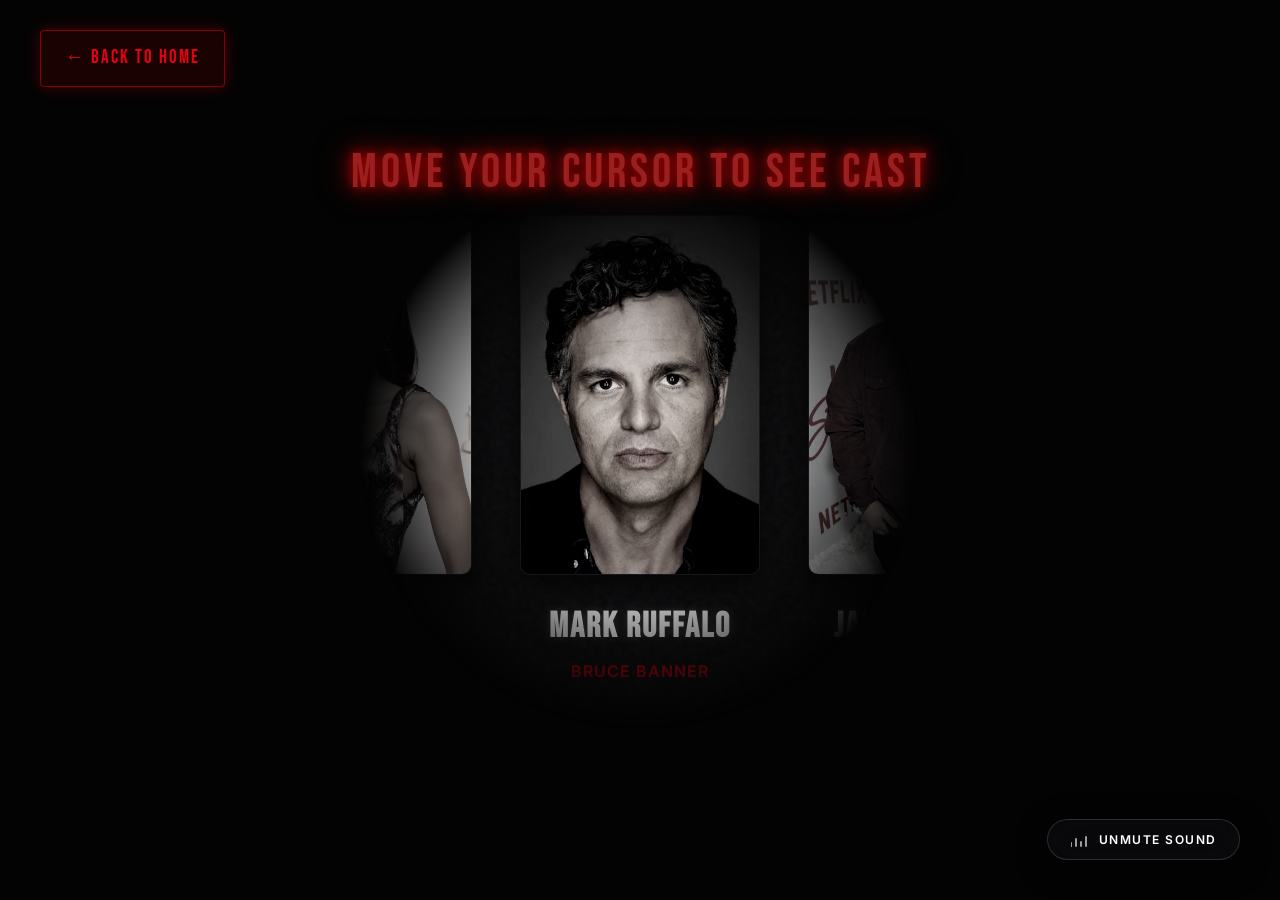
<file: cast.html>
<!DOCTYPE html>
<html lang="en">

<head>
    <meta charset="UTF-8">
    <meta name="viewport" content="width=device-width, initial-scale=1.0">
    <title>Cast | Spider-Man: Brand New Day</title>

    <!-- Cinematic Fonts -->
    <link href="https://fonts.googleapis.com/css2?family=Bebas+Neue&family=Inter:wght@300;400;600&display=swap"
        rel="stylesheet">

    <!-- Stylesheets -->
    <link rel="stylesheet" href="style.css"> <!-- Fallback global styles -->
    <link rel="stylesheet" href="css/cast-style.css">
</head>

<body>
    <!-- Sleek Audio Controller Button -->
    <button id="audio-toggle-btn" class="audio-toggle-btn" aria-label="Toggle Background Audio" style="z-index: 1000;">
        <span class="sound-wave" aria-hidden="true">
            <span class="bar bar-1"></span>
            <span class="bar bar-2"></span>
            <span class="bar bar-3"></span>
            <span class="bar bar-4"></span>
        </span>
        <span class="audio-btn-text">UNMUTE SOUND</span>
    </button>
    <audio id="bg-audio" src="assets/audio/soundtrack.mp3" loop preload="auto"></audio>

    <!-- Glowing Back Button -->
    <a href="index.html" class="btn-back">
        <span class="btn-text">← Back to Home</span>
        <span class="btn-glow"></span>
    </a>

    <!-- Instructional text for user (Moved outside mask so it is always visible) -->
    <div class="instruction">
        <span class="red-glow-text">MOVE YOUR CURSOR TO SEE CAST</span>
    </div>

    <!-- The Spotlight Darkroom Section -->
    <section id="darkroom-section">

        <!-- The Cast Grid -->
        <div class="cast-grid">
            <div class="cast-card">
                <div class="img-wrapper">
                    <img src="assets/images/cast1.jpg" alt="Tom Holland">
                </div>
                <div class="cast-info">
                    <h3>Tom Holland</h3>
                    <p>Peter Parker</p>
                </div>
            </div>
            <div class="cast-card">
                <div class="img-wrapper">
                    <img src="assets/images/cast2.jpg" alt="Zendaya">
                </div>
                <div class="cast-info">
                    <h3>Zendaya</h3>
                    <p>MJ</p>
                </div>
            </div>
            <div class="cast-card">
                <div class="img-wrapper">
                    <img src="assets/images/cast3.jpg" alt="Mark Ruffalo">
                </div>
                <div class="cast-info">
                    <h3>Mark Ruffalo</h3>
                    <p>Bruce Banner</p>
                </div>
            </div>
            <div class="cast-card">
                <div class="img-wrapper">
                    <img src="assets/images/cast4.jpg" alt="Jacob Batalon">
                </div>
                <div class="cast-info">
                    <h3>Jacob Batalon</h3>
                    <p>Ned Leeds</p>
                </div>
            </div>
            <div class="cast-card">
                <div class="img-wrapper">
                    <img src="assets/images/cast5.jpg" alt="Jon Bernthal">
                </div>
                <div class="cast-info">
                    <h3>Jon Bernthal</h3>
                    <p>The Punisher</p>
                </div>
            </div>
        </div>
    </section>

    <!-- GSAP CDN -->
    <script src="https://cdnjs.cloudflare.com/ajax/libs/gsap/3.12.2/gsap.min.js"></script>

    <!-- Scripts -->
    <script src="script.js"></script>
    <script src="js/cast-script.js"></script>
</body>

</html>
</file>
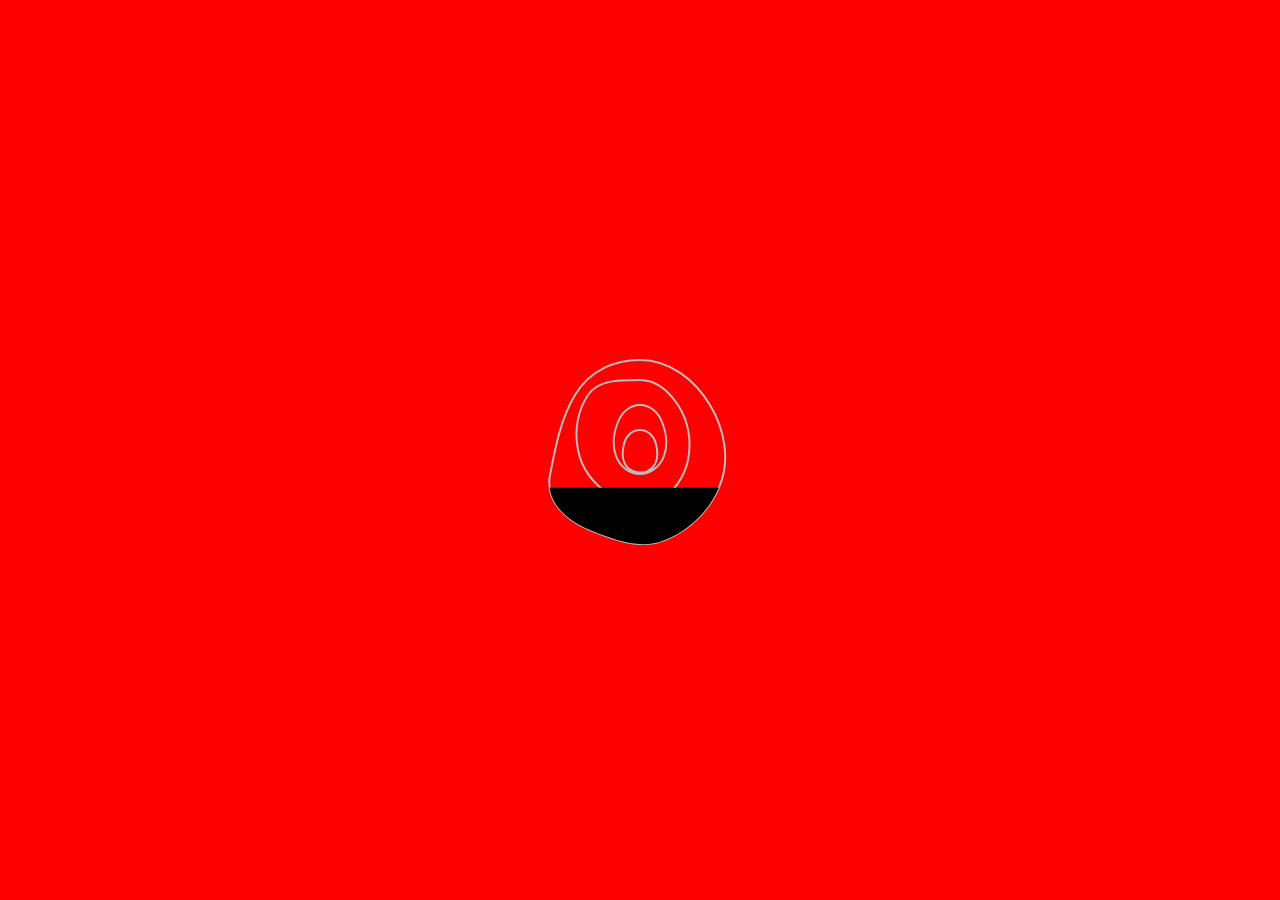
<file: preloader.html>
<!DOCTYPE html>
<html lang="en">
<head>
<meta charset="UTF-8">
<title>Spider Preloader – Red Background</title>
<style>
  html,body{height:100%;margin:0;background:#ff0000;overflow:hidden;}
  #preloader{
    position:fixed; inset:0;
    display:flex; align-items:center; justify-content:center;
    background:#ff0000;
    z-index:9999;
  }
  .spider-svg{width:200px;height:200px;}
</style>
</head>
<body>

<div id="preloader">
  <svg class="spider-svg" viewBox="0 0 200 200" preserveAspectRatio="xMidYMid meet" xmlns="http://www.w3.org/2000/svg">
    <defs>
      <clipPath id="fillClip">
        <!-- rect will be animated: y from 200 to 0, height from 0 to 200 -->
        <rect id="clipRect" x="0" y="200" width="200" height="0"/>
      </clipPath>
    </defs>

    <!-- Outline (always visible) -->
    <path id="spiderOutline" fill="none" stroke="#bbb" stroke-width="2" stroke-linecap="round" stroke-linejoin="round"
      d="
      M100 10
      C130 10 155 30 170 55
      C185 80 190 110 180 135
      C170 160 150 180 125 190
      C100 200 75 190 50 180
      C25 170 5 150 10 125
      C15 100 20 70 35 45
      C50 20 75 10 100 10
      Z
      M100 30
      C115 30 128 40 138 55
      C148 70 152 90 148 110
      C144 130 130 145 115 155
      C100 165 85 155 70 145
      C55 135 42 120 38 100
      C34 80 38 60 48 45
      C58 30 78 30 100 30
      Z
      M100 55
      C110 55 118 62 122 72
      C126 82 128 95 124 106
      C120 117 110 124 100 124
      C90 124 80 117 76 106
      C72 95 74 82 78 72
      C82 62 90 55 100 55
      Z
      M100 80
      C108 80 114 86 116 94
      C118 102 118 112 112 118
      C106 124 96 124 88 118
      C82 112 82 102 84 94
      C86 86 92 80 100 80
      Z
    "/>

    <!-- Fill (black) revealed by clipPath -->
    <path id="spiderFill" fill="#000" clip-path="url(#fillClip)"
      d="
      M100 10
      C130 10 155 30 170 55
      C185 80 190 110 180 135
      C170 160 150 180 125 190
      C100 200 75 190 50 180
      C25 170 5 150 10 125
      C15 100 20 70 35 45
      C50 20 75 10 100 10
      Z
      M100 30
      C115 30 128 40 138 55
      C148 70 152 90 148 110
      C144 130 130 145 115 155
      C100 165 85 155 70 145
      C55 135 42 120 38 100
      C34 80 38 60 48 45
      C58 30 78 30 100 30
      Z
      M100 55
      C110 55 118 62 122 72
      C126 82 128 95 124 106
      C120 117 110 124 100 124
      C90 124 80 117 76 106
      C72 95 74 82 78 72
      C82 62 90 55 100 55
      Z
      M100 80
      C108 80 114 86 116 94
      C118 102 118 112 112 118
      C106 124 96 124 88 118
      C82 112 82 102 84 94
      C86 86 92 80 100 80
      Z
    "/>
  </svg>
</div>

<script src="https://cdnjs.cloudflare.com/ajax/libs/gsap/3.12.5/gsap.min.js"></script>
<script>
  const clipRect = document.getElementById('clipRect');
  const tl = gsap.timeline({
    onComplete:()=> gsap.to('#preloader',{opacity:0,duration:0.6,onComplete:()=>document.getElementById('preloader').remove()})
  });

  // Animate rect from bottom (y=200,height=0) to top (y=0,height=200)
  tl.to(clipRect,{
    duration:2.5,
    ease:'power2.inOut',
    attr:{y:0,height:200}
  });
</script>
</body>
</html>
</file>
<file: style.css>
/* --- 1. CSS VARIABLES (Design System) --- */
:root {
    --spidey-red: #E60012;
    --spidey-red-glow: rgba(230, 0, 18, 0.6);
    --spidey-blue: #0A1B3F;
    --text-main: #F8F9FA;
    --text-muted: #ADB5BD;
    
    /* Glassmorphism Tokens */
    --glass-bg: rgba(255, 255, 255, 0.05);
    --glass-border: rgba(255, 255, 255, 0.1);
    --glass-blur: blur(16px);
    --glass-shadow: 0 8px 32px rgba(0, 0, 0, 0.5);
    
    /* Typography */
    --font-heading: 'Bebas Neue', sans-serif;
    --font-body: 'Inter', sans-serif;
}

/* --- 2. RESET & BASE --- */
* {
    margin: 0;
    padding: 0;
    box-sizing: border-box;
}

html {
    scroll-behavior: smooth;
}

body {
    font-family: var(--font-body);
    color: var(--text-main);
    background-color: #050505;
    overflow-x: hidden;
    line-height: 1.6;
}

/* --- High-Quality Image Rendering Fixes --- */
img {
    image-rendering: high-quality;
    image-rendering: -webkit-optimize-contrast;
    object-fit: cover;
    transform: translateZ(0); /* Hardware acceleration for crisp edges */
    max-width: 100%;
}

/* --- 3. CINEMATIC VIDEO BACKGROUND & OVERLAY --- */
.video-bg-container {
    position: absolute;
    top: 0;
    left: 0;
    width: 100%;
    height: 100%;
    overflow: hidden;
    z-index: -1;
    pointer-events: none;
}

.video-bg-container video {
    width: 100%;
    height: 100%;
    object-fit: cover;
    position: absolute;
    top: 50%;
    left: 50%;
    transform: translate(-50%, -50%);
    filter: brightness(0.85) contrast(1.1);
}

/* Dark Gradient & Vignette Overlay for Crisp Readability */
.video-overlay {
    position: absolute;
    inset: 0;
    background: 
        radial-gradient(circle at center, rgba(5, 5, 5, 0.35) 0%, rgba(5, 5, 5, 0.85) 100%),
        linear-gradient(180deg, rgba(5, 5, 5, 0.75) 0%, rgba(5, 5, 5, 0.3) 50%, rgba(5, 5, 5, 0.95) 100%);
    z-index: 1;
}

/* --- 3.1 SLEEK AUDIO TOGGLE BUTTON --- */
.audio-toggle-btn {
    position: fixed;
    bottom: 2.5rem;
    right: 2.5rem;
    z-index: 99;
    display: flex;
    align-items: center;
    gap: 0.75rem;
    padding: 0.75rem 1.4rem;
    background: rgba(15, 15, 20, 0.55);
    backdrop-filter: blur(16px);
    -webkit-backdrop-filter: blur(16px);
    border: 1px solid rgba(255, 255, 255, 0.15);
    border-radius: 50px;
    color: #ffffff;
    font-family: var(--font-body, 'Inter', sans-serif);
    font-size: 0.75rem;
    font-weight: 600;
    letter-spacing: 1.5px;
    text-transform: uppercase;
    cursor: pointer;
    outline: none;
    transition: all 0.4s cubic-bezier(0.16, 1, 0.3, 1);
    box-shadow: 0 8px 32px rgba(0, 0, 0, 0.4);
}

.audio-toggle-btn:hover {
    background: rgba(230, 0, 18, 0.25);
    border-color: rgba(230, 0, 18, 0.6);
    box-shadow: 0 0 25px rgba(230, 0, 18, 0.4);
    transform: translateY(-2px) scale(1.03);
}

.audio-toggle-btn:active {
    transform: translateY(0) scale(0.98);
}

/* Sound Wave / Equalizer Bars */
.sound-wave {
    display: flex;
    align-items: flex-end;
    gap: 3px;
    height: 14px;
    width: 16px;
}

.sound-wave .bar {
    width: 3px;
    height: 100%;
    background-color: rgba(255, 255, 255, 0.6);
    border-radius: 2px;
    transition: height 0.3s ease, background-color 0.3s ease;
}

/* Default Muted State (Low bars) */
.sound-wave .bar-1 { height: 30%; }
.sound-wave .bar-2 { height: 60%; }
.sound-wave .bar-3 { height: 40%; }
.sound-wave .bar-4 { height: 75%; }

/* Active Playing State Equalizer Pulse */
.audio-toggle-btn.is-playing {
    background: rgba(230, 0, 18, 0.2);
    border-color: rgba(230, 0, 18, 0.5);
    box-shadow: 0 0 20px rgba(230, 0, 18, 0.3);
}

.audio-toggle-btn.is-playing .sound-wave .bar {
    background-color: var(--spidey-red, #E60012);
    animation: soundWavePulse 1.2s ease-in-out infinite alternate;
}

.audio-toggle-btn.is-playing .sound-wave .bar-1 { animation-delay: 0.1s; }
.audio-toggle-btn.is-playing .sound-wave .bar-2 { animation-delay: 0.3s; }
.audio-toggle-btn.is-playing .sound-wave .bar-3 { animation-delay: 0.2s; }
.audio-toggle-btn.is-playing .sound-wave .bar-4 { animation-delay: 0.4s; }

@keyframes soundWavePulse {
    0% { height: 20%; }
    50% { height: 100%; }
    100% { height: 35%; }
}

/* --- 4. GLASSMORPHISM NAVIGATION --- */
.glass-nav {
    position: fixed;
    top: 0;
    width: 100%;
    padding: 1.5rem 0;
    background: var(--glass-bg);
    backdrop-filter: var(--glass-blur);
    -webkit-backdrop-filter: var(--glass-blur);
    border-bottom: 1px solid var(--glass-border);
    z-index: 100;
}

.nav-container {
    max-width: 1200px;
    margin: 0 auto;
    padding: 0 2rem;
    display: flex;
    justify-content: space-between;
    align-items: center;
}

.logo {
    font-family: var(--font-heading);
    font-size: 2.2rem;
    letter-spacing: 2px;
    color: var(--spidey-red);
    text-shadow: 0 0 10px var(--spidey-red-glow);
}

.nav-links {
    list-style: none;
    display: flex;
    gap: 2.5rem;
}

.nav-links a {
    color: var(--text-main);
    text-decoration: none;
    font-weight: 600;
    font-size: 0.95rem;
    text-transform: uppercase;
    letter-spacing: 1.5px;
    transition: color 0.3s ease, text-shadow 0.3s ease;
}

.nav-links a:hover {
    color: var(--spidey-red);
    text-shadow: 0 0 8px var(--spidey-red-glow);
}

/* --- HAMBURGER MENU (Hidden on Desktop) --- */
.hamburger-menu {
    display: none;
    flex-direction: column;
    justify-content: center;
    align-items: center;
    gap: 5px;
    width: 36px;
    height: 36px;
    cursor: pointer;
    background: none;
    border: none;
    padding: 4px;
    z-index: 101;
}

.hamburger-menu .bar {
    display: block;
    width: 24px;
    height: 2px;
    background: var(--text-main, #F8F9FA);
    border-radius: 2px;
    transition: transform 0.3s ease, opacity 0.3s ease, background-color 0.3s ease;
}

/* Animate into X when active */
.hamburger-menu.active .bar:nth-child(1) {
    transform: translateY(7px) rotate(45deg);
    background: var(--spidey-red, #E60012);
}

.hamburger-menu.active .bar:nth-child(2) {
    opacity: 0;
    transform: scaleX(0);
}

.hamburger-menu.active .bar:nth-child(3) {
    transform: translateY(-7px) rotate(-45deg);
    background: var(--spidey-red, #E60012);
}

/* --- 5. REUSABLE COMPONENTS --- */
.glass-card {
    background: var(--glass-bg);
    backdrop-filter: var(--glass-blur);
    -webkit-backdrop-filter: var(--glass-blur);
    border: 1px solid var(--glass-border);
    border-radius: 16px;
    box-shadow: var(--glass-shadow);
}

.section-header {
    text-align: center;
    margin-bottom: 4rem;
}

.section-title {
    font-family: var(--font-heading);
    font-size: 3.5rem;
    letter-spacing: 3px;
    color: var(--text-main);
}

.title-underline {
    height: 4px;
    width: 60px;
    background: var(--spidey-red);
    margin: 0.5rem auto 0;
    border-radius: 2px;
    box-shadow: 0 0 10px var(--spidey-red-glow);
}

/* --- 6. HERO SECTION --- */
.hero-section {
    position: relative;
    overflow: hidden;
    min-height: 100vh;
    display: flex;
    align-items: center;
    width: 100%;
    padding: 8rem 5% 4rem 5%;
}

/* Maintain the 1200px visual constraint without breaking full-width for the video */
@media (min-width: 1200px) {
    .hero-section {
        padding-left: calc((100vw - 1200px) / 2);
        padding-right: calc((100vw - 1200px) / 2);
    }
}

.hero-content {
    padding: 3.5rem;
    max-width: 700px;
}

.release-date {
    color: var(--spidey-red);
    font-weight: 600;
    text-transform: uppercase;
    letter-spacing: 4px;
    font-size: 1rem;
    margin-bottom: 1rem;
    text-shadow: 0 0 5px var(--spidey-red-glow);
}

.movie-title {
    font-family: var(--font-heading);
    font-size: 5.5rem;
    line-height: 0.9;
    letter-spacing: 2px;
    margin-bottom: 1.5rem;
}

.title-highlight {
    color: transparent;
    -webkit-text-stroke: 1px var(--text-main);
    background: linear-gradient(to right, var(--spidey-red), #ff4d4d);
    -webkit-background-clip: text;
    background-clip: text;
    text-shadow: 0 4px 30px var(--spidey-red-glow);
}

.movie-tagline {
    font-size: 1.6rem;
    font-weight: 300;
    margin-bottom: 1rem;
    color: var(--text-main);
}

.movie-synopsis {
    color: var(--text-muted);
    font-size: 1.05rem;
    margin-bottom: 2rem;
    max-width: 95%;
}

/* Countdown Timer */
.countdown-timer {
    display: flex;
    gap: 1.5rem;
    margin-bottom: 2.5rem;
}

.time-block {
    display: flex;
    flex-direction: column;
    align-items: center;
    background: rgba(0, 0, 0, 0.3);
    padding: 0.75rem 1.25rem;
    border-radius: 8px;
    border: 1px solid var(--glass-border);
}

.time-value {
    font-family: var(--font-heading);
    font-size: 2.5rem;
    line-height: 1;
    color: var(--spidey-red);
    text-shadow: 0 0 10px var(--spidey-red-glow);
}

.time-label {
    font-size: 0.75rem;
    text-transform: uppercase;
    letter-spacing: 2px;
    color: var(--text-muted);
    margin-top: 0.25rem;
}

/* --- 7. BUTTONS --- */
.cta-group {
    display: flex;
    gap: 2rem;
    align-items: center;
}

.btn-primary {
    position: relative;
    padding: 1rem 3rem;
    background: var(--spidey-red);
    color: white;
    text-decoration: none;
    font-family: var(--font-heading);
    font-size: 1.5rem;
    letter-spacing: 2px;
    border-radius: 4px;
    border: none;
    overflow: hidden;
    transition: transform 0.3s ease, box-shadow 0.3s ease, background 0.3s ease;
    box-shadow: 0 4px 15px var(--spidey-red-glow);
}

.btn-primary:hover {
    transform: translateY(-3px);
    background: #ff1a2b;
    box-shadow: 0 8px 25px rgba(230, 0, 18, 0.8);
}

.btn-secondary {
    color: var(--text-main);
    text-decoration: none;
    font-weight: 600;
    text-transform: uppercase;
    letter-spacing: 1px;
    border-bottom: 2px solid transparent;
    padding-bottom: 5px;
    transition: border-color 0.3s ease, color 0.3s ease;
}

.btn-secondary:hover {
    border-color: var(--spidey-red);
    color: var(--spidey-red);
}

/* --- 8. TRAILER SECTION --- */
.trailer-section {
    padding: 6rem 2rem;
    max-width: 1000px;
    margin: 0 auto;
}

.trailer-container {
    padding: 1rem;
}

.video-wrapper {
    position: relative;
    padding-bottom: 56.25%; /* 16:9 Aspect Ratio */
    height: 0;
    overflow: hidden;
    border-radius: 8px;
    background: #000;
}

.video-wrapper iframe {
    position: absolute;
    top: 0;
    left: 0;
    width: 100%;
    height: 100%;
}

/* --- 9. CAST SECTION --- */
.cast-section {
    padding: 6rem 2rem 8rem 2rem;
    max-width: 1200px;
    margin: 0 auto;
}

.cast-grid {
    display: grid;
    grid-template-columns: repeat(auto-fit, minmax(300px, 1fr));
    gap: 2.5rem;
}

.cast-card {
    padding: 1.5rem;
    transition: transform 0.4s cubic-bezier(0.175, 0.885, 0.32, 1.275), box-shadow 0.4s ease;
    cursor: pointer;
}

.cast-card:hover {
    transform: translateY(-10px) scale(1.02);
    box-shadow: 0 15px 40px rgba(0, 0, 0, 0.7);
    border-color: rgba(230, 0, 18, 0.3);
}

.cast-image {
    width: 100%;
    height: 350px;
    border-radius: 8px;
    background: linear-gradient(135deg, #1a1a1a 0%, #0a0a0a 100%);
    margin-bottom: 1.5rem;
    position: relative;
    overflow: hidden;
}

/* Decorative placeholder overlay */
.cast-image::after {
    content: '';
    position: absolute;
    inset: 0;
    background: radial-gradient(circle, transparent 50%, rgba(10,27,63,0.4) 100%);
}

.cast-info {
    text-align: center;
}

.character-name {
    font-family: var(--font-heading);
    font-size: 2.2rem;
    letter-spacing: 1px;
    color: var(--text-main);
    margin-bottom: 0.25rem;
}

.actor-name {
    color: var(--spidey-red);
    font-weight: 600;
    text-transform: uppercase;
    letter-spacing: 2px;
    font-size: 0.85rem;
}

/* --- 10. SCROLL REVEAL ANIMATIONS --- */
.reveal {
    opacity: 0;
    transform: translateY(40px);
    transition: opacity 0.8s ease, transform 0.8s cubic-bezier(0.16, 1, 0.3, 1);
}

.reveal.active {
    opacity: 1;
    transform: translateY(0);
}

/* --- 11. RESPONSIVE DESIGN --- */
@media (max-width: 992px) {
    .movie-title { font-size: 4.5rem; }
    .hero-content { padding: 2.5rem; }
}

@media (max-width: 768px) {
    .movie-title { font-size: 3.5rem; }
    .hero-section { padding-top: 7rem; }
    .cta-group { flex-direction: column; align-items: flex-start; gap: 1.5rem; }
    .btn-primary { width: 100%; text-align: center; }
    
    .countdown-timer { flex-wrap: wrap; justify-content: flex-start; }
    .time-block { flex: 1; min-width: 70px; }
    
    .cast-grid { grid-template-columns: repeat(auto-fit, minmax(250px, 1fr)); }

    /* Hide desktop nav links for hamburger menu */
    .nav-links {
        display: none;
        flex-direction: column;
        position: absolute;
        top: 100%;
        left: 0;
        width: 100%;
        background: rgba(5, 5, 5, 0.95);
        backdrop-filter: blur(20px);
        -webkit-backdrop-filter: blur(20px);
        border-bottom: 1px solid rgba(255, 255, 255, 0.1);
        padding: 1rem 0;
        gap: 0;
    }

    .nav-links.active {
        display: flex;
    }

    .nav-links li {
        width: 100%;
        text-align: center;
    }

    .nav-links a {
        display: block;
        padding: 1rem 2rem;
        font-size: 1.1rem;
        transition: background 0.2s ease, color 0.3s ease;
    }

    .nav-links a:hover {
        background: rgba(230, 0, 18, 0.15);
    }

    /* Hamburger icon visible on mobile */
    .hamburger-menu {
        display: flex !important;
    }

    /* Nuke cast shadows on mobile */
    .cast-card {
        box-shadow: none !important;
    }
    .cast-card:hover {
        box-shadow: none !important;
    }
    .cast-image::after {
        display: none !important;
        background: transparent !important;
    }

    /* ===== 1. HANGING SPIDER-MAN: Shrink drastically ===== */
    #spidey-drop-container {
        transform: scale(0.35) !important;
        transform-origin: top right !important;
        right: 2% !important;
    }

    #spidey-hanging {
        width: 40px !important;
    }

    .web-string {
        box-shadow: none !important;
    }

    /* ===== 2. AUDIO BUTTON: Small fixed circle ===== */
    .audio-toggle-btn {
        position: fixed !important;
        bottom: 20px !important;
        right: 20px !important;
        z-index: 999 !important;
        width: 40px !important;
        height: 40px !important;
        min-width: 40px !important;
        min-height: 40px !important;
        border-radius: 50% !important;
        padding: 0 !important;
        justify-content: center !important;
        align-items: center !important;
        gap: 0 !important;
    }

    .audio-toggle-btn .audio-btn-text {
        display: none !important;
    }

    .audio-toggle-btn .sound-wave {
        width: 14px !important;
        height: 12px !important;
    }

    /* ===== 3. NAVBAR: Compact height & fonts ===== */
    .glass-nav {
        padding: 0.6rem 0 !important;
    }

    .nav-container {
        padding: 0 1rem !important;
    }

    .logo {
        font-size: 1.5rem !important;
    }

    /* ===== 4. HERO GLASS CARD: Scale down for mobile ===== */
    .hero-content {
        padding: 1.5rem !important;
        max-width: 92vw !important;
    }

    .hero-section {
        padding: 5rem 0.75rem 2rem 0.75rem !important;
        min-height: auto !important;
    }

    .movie-title {
        font-size: 2.8rem !important;
    }

    .movie-tagline {
        font-size: 1.1rem !important;
    }

    .movie-synopsis {
        font-size: 0.9rem !important;
    }

    .release-date {
        font-size: 0.75rem !important;
        letter-spacing: 2px !important;
    }

    .btn-primary {
        font-size: 1.1rem !important;
        padding: 0.75rem 1.5rem !important;
    }

    /* ===== 5. HIDE CUSTOM CURSOR on touch devices ===== */
    .custom-cursor {
        display: none !important;
    }

    body, a, button {
        cursor: auto !important;
    }
}

@media (max-width: 480px) {
    .movie-title { font-size: 3rem; }
    .hero-content { padding: 2rem; }
    
    .time-value { font-size: 2rem; }
    .section-title { font-size: 2.5rem; }
}

/* --- 12. TIMELINE PAGE --- */
.timeline-section {
    padding: 6rem 2rem 8rem 2rem;
    max-width: 1200px;
    margin: 0 auto;
    position: relative;
}

.timeline-container {
    position: relative;
    max-width: 1000px;
    margin: 0 auto;
    padding: 2rem 0;
}

/* Vertical Line */
.timeline-line {
    position: absolute;
    top: 0;
    bottom: 0;
    left: 50%;
    width: 4px;
    background: linear-gradient(to bottom, transparent, var(--spidey-red) 15%, var(--spidey-blue) 85%, transparent);
    transform: translateX(-50%);
    border-radius: 2px;
}

.timeline-item {
    position: relative;
    width: 100%;
    margin-bottom: 4rem;
    display: flex;
    justify-content: flex-end;
}

/* Left side items */
.timeline-item.left {
    justify-content: flex-start;
}

.timeline-content {
    width: calc(50% - 3rem);
    padding: 2.5rem;
    position: relative;
}

/* The Timeline Dot */
.timeline-dot {
    position: absolute;
    left: 50%;
    top: 3rem;
    transform: translate(-50%, -50%);
    width: 24px;
    height: 24px;
    background: #050505;
    border: 4px solid var(--spidey-red);
    border-radius: 50%;
    z-index: 10;
    box-shadow: 0 0 15px var(--spidey-red-glow);
}

.pulse-dot {
    animation: pulseGlow 2s infinite;
    background: var(--spidey-red);
}

@keyframes pulseGlow {
    0% { box-shadow: 0 0 0 0 rgba(230, 0, 18, 0.7); }
    70% { box-shadow: 0 0 0 20px rgba(230, 0, 18, 0); }
    100% { box-shadow: 0 0 0 0 rgba(230, 0, 18, 0); }
}

.timeline-date {
    font-family: var(--font-heading);
    color: var(--spidey-red);
    font-size: 1.5rem;
    letter-spacing: 2px;
    margin-bottom: 0.5rem;
}

.timeline-title {
    font-family: var(--font-heading);
    font-size: 2.5rem;
    color: var(--text-main);
    margin-bottom: 1rem;
    line-height: 1.1;
}

.timeline-text {
    color: var(--text-muted);
    font-size: 1.05rem;
    line-height: 1.6;
}

.highlight-event {
    border-color: rgba(230, 0, 18, 0.4);
    box-shadow: 0 10px 40px rgba(230, 0, 18, 0.15);
}

/* Timeline Responsive Design */
@media (max-width: 768px) {
    .timeline-line {
        left: 30px;
        transform: none;
    }
    
    .timeline-item, .timeline-item.left {
        justify-content: flex-end;
    }
    
    .timeline-content {
        width: calc(100% - 70px);
        padding: 2rem;
    }
    
    .timeline-dot {
        left: 32px;
    }
}

/* --- SPIDER-MAN EASTER EGG --- */
.nav-container {
    position: relative;
}

#spidey-drop-container {
    position: absolute;
    top: 0;
    right: 5%;
    display: flex;
    flex-direction: column;
    align-items: center;
    pointer-events: none;
    z-index: 9999;
}

.web-string {
    width: 2px;
    height: 0px; /* GSAP will animate to 120px */
    background: linear-gradient(to bottom, rgba(255,255,255,0.4), #fff);
    box-shadow: 0 0 10px 2px rgba(255, 255, 255, 0.8), 0 0 20px 5px rgba(255, 255, 255, 0.5);
}

#spidey-hanging {
    width: 150px;
    transform: translateY(-300px); /* Initially hidden out of frame */
    display: block;
    filter: drop-shadow(0 10px 20px rgba(0, 0, 0, 0.7));
}

/* --- LEGACY TRANSITION SECTION --- */
#legacy-transition {
    display: flex;
    flex-direction: column;
    align-items: center;
    justify-content: center;
    min-height: 100vh;
    text-align: center;
    background-color: #000000;
    color: #ffffff;
    position: relative;
    z-index: 5;
    overflow: hidden;
    padding: 2rem;
    gap: 2rem;
}

/* --- Particle Canvas --- */
#particle-canvas {
    position: absolute;
    top: 0;
    left: 0;
    width: 100%;
    height: 100%;
    z-index: 1;
    pointer-events: none;
}

/* Wrapper keeps logo + text co-centered so the watermark sits right behind the heading */
.legacy-center {
    position: relative;
    display: flex;
    align-items: center;
    justify-content: center;
}

/* --- Rising Logo Watermark (RED) --- */
.legacy-watermark {
    position: absolute;
    top: 50%;
    left: 50%;
    transform: translate(-50%, -50%) translateY(100px);
    width: 45vmin;
    max-width: 420px;
    height: auto;
    opacity: 0;
    z-index: 1;
    pointer-events: none;
    /* CSS filter chain to tint the logo Spider-Man red */
    filter: brightness(0) saturate(100%) invert(12%) sepia(95%) saturate(6500%) hue-rotate(358deg) brightness(100%) contrast(115%);
    /* Start invisible; GSAP animates opacity to 0.2 and Y to 0 */
}

/* --- Glitch Title --- */
.legacy-title {
    position: relative;
    z-index: 2;
    font-family: var(--font-heading, 'Bebas Neue', sans-serif);
    font-size: clamp(2rem, 5vw, 4.5rem);
    letter-spacing: 5px;
    text-transform: uppercase;
    color: #e60000;
    text-shadow:
        0 0 10px rgba(230, 0, 0, 0.9),
        0 0 25px rgba(230, 0, 0, 0.6),
        0 0 50px rgba(230, 0, 0, 0.3),
        0 0 80px rgba(230, 0, 0, 0.15);
    animation: glitch-flicker 3s infinite;
    max-width: 90vw;
    line-height: 1.2;
    margin: 0;
    padding: 0.5em 0;
}

/* Pseudo-element glitch layers */
.legacy-title::before,
.legacy-title::after {
    content: attr(data-text);
    position: absolute;
    top: 0;
    left: 0;
    width: 100%;
    height: 100%;
    pointer-events: none;
    overflow: hidden;
}

.legacy-title::before {
    color: #ff3333;
    z-index: -1;
    text-shadow: 0 0 10px rgba(255, 50, 50, 0.8);
    animation: glitch-layer-top 3s infinite linear;
}

.legacy-title::after {
    color: #ffffff;
    z-index: -2;
    text-shadow: 0 0 12px rgba(255, 255, 255, 0.6);
    animation: glitch-layer-bottom 3s infinite linear;
}

/* ============================================
   AGGRESSIVE GLITCH KEYFRAMES
   Two glitch bursts per 3s cycle (~30% and ~75%)
   ============================================ */

/* Main text: color flicker between red and white */
@keyframes glitch-flicker {
    0%, 100% {
        color: #e60000;
        text-shadow:
            0 0 10px rgba(230, 0, 0, 0.9),
            0 0 25px rgba(230, 0, 0, 0.6),
            0 0 50px rgba(230, 0, 0, 0.3);
        transform: translate(0) skewX(0deg);
    }
    /* --- BURST 1 --- */
    28% { color: #e60000; transform: translate(0); }
    29% {
        color: #ffffff;
        text-shadow: 0 0 30px rgba(255, 255, 255, 0.95), 0 0 60px rgba(255, 255, 255, 0.4);
        transform: translate(-4px, 0) skewX(-2deg);
    }
    30% {
        color: #e60000;
        transform: translate(6px, 1px) skewX(1deg);
    }
    31% {
        color: #ffffff;
        text-shadow: 0 0 30px rgba(255, 255, 255, 0.95), 0 0 60px rgba(255, 255, 255, 0.4);
        transform: translate(-3px, -1px) skewX(-1.5deg);
    }
    32% {
        color: #ff1a1a;
        transform: translate(5px, 0) skewX(2deg);
    }
    33% {
        color: #ffffff;
        transform: translate(-2px, 1px);
    }
    34% {
        color: #e60000;
        transform: translate(0) skewX(0deg);
        text-shadow:
            0 0 10px rgba(230, 0, 0, 0.9),
            0 0 25px rgba(230, 0, 0, 0.6),
            0 0 50px rgba(230, 0, 0, 0.3);
    }
    /* --- BURST 2 --- */
    73% { color: #e60000; transform: translate(0); }
    74% {
        color: #ffffff;
        text-shadow: 0 0 25px rgba(255, 255, 255, 0.9);
        transform: translate(5px, -1px) skewX(3deg);
    }
    75% {
        color: #ff0000;
        transform: translate(-7px, 1px) skewX(-2deg);
    }
    76% {
        color: #ffffff;
        transform: translate(3px, 0) skewX(1deg);
    }
    77% {
        color: #e60000;
        transform: translate(-4px, -1px) skewX(-1deg);
    }
    78% {
        color: #ffffff;
        text-shadow: 0 0 30px rgba(255, 255, 255, 0.9);
        transform: translate(6px, 1px) skewX(2deg);
    }
    79% {
        color: #e60000;
        transform: translate(0) skewX(0deg);
        text-shadow:
            0 0 10px rgba(230, 0, 0, 0.9),
            0 0 25px rgba(230, 0, 0, 0.6),
            0 0 50px rgba(230, 0, 0, 0.3);
    }
}

/* Top slice — clips upper portion and shifts it */
@keyframes glitch-layer-top {
    0%, 100% {
        clip-path: inset(0 0 100% 0);
        transform: translate(0);
        opacity: 0;
    }
    28% { clip-path: inset(0 0 100% 0); opacity: 0; }
    29% {
        clip-path: inset(10% 0 50% 0);
        transform: translate(8px, 0);
        opacity: 1;
    }
    30% {
        clip-path: inset(0% 0 70% 0);
        transform: translate(-6px, -1px);
        opacity: 0.9;
    }
    31% {
        clip-path: inset(20% 0 40% 0);
        transform: translate(5px, 1px);
        opacity: 1;
    }
    32% {
        clip-path: inset(5% 0 60% 0);
        transform: translate(-8px, 0);
        opacity: 0.8;
    }
    34% {
        clip-path: inset(0 0 100% 0);
        transform: translate(0);
        opacity: 0;
    }
    73% { clip-path: inset(0 0 100% 0); opacity: 0; }
    74% {
        clip-path: inset(15% 0 45% 0);
        transform: translate(-7px, 1px);
        opacity: 1;
    }
    75% {
        clip-path: inset(5% 0 65% 0);
        transform: translate(9px, 0);
        opacity: 0.9;
    }
    76% {
        clip-path: inset(25% 0 35% 0);
        transform: translate(-5px, -1px);
        opacity: 1;
    }
    78% {
        clip-path: inset(10% 0 55% 0);
        transform: translate(6px, 0);
        opacity: 0.7;
    }
    79% {
        clip-path: inset(0 0 100% 0);
        transform: translate(0);
        opacity: 0;
    }
}

/* Bottom slice — clips lower portion and shifts opposite */
@keyframes glitch-layer-bottom {
    0%, 100% {
        clip-path: inset(100% 0 0 0);
        transform: translate(0);
        opacity: 0;
    }
    28% { clip-path: inset(100% 0 0 0); opacity: 0; }
    29% {
        clip-path: inset(55% 0 10% 0);
        transform: translate(-6px, 1px);
        opacity: 0.9;
    }
    30% {
        clip-path: inset(65% 0 5% 0);
        transform: translate(7px, 0);
        opacity: 1;
    }
    31% {
        clip-path: inset(45% 0 20% 0);
        transform: translate(-9px, -1px);
        opacity: 0.8;
    }
    32% {
        clip-path: inset(60% 0 15% 0);
        transform: translate(5px, 1px);
        opacity: 1;
    }
    34% {
        clip-path: inset(100% 0 0 0);
        transform: translate(0);
        opacity: 0;
    }
    73% { clip-path: inset(100% 0 0 0); opacity: 0; }
    74% {
        clip-path: inset(50% 0 15% 0);
        transform: translate(8px, -1px);
        opacity: 0.9;
    }
    75% {
        clip-path: inset(60% 0 5% 0);
        transform: translate(-7px, 1px);
        opacity: 1;
    }
    76% {
        clip-path: inset(40% 0 25% 0);
        transform: translate(6px, 0);
        opacity: 0.9;
    }
    78% {
        clip-path: inset(55% 0 10% 0);
        transform: translate(-8px, 1px);
        opacity: 0.7;
    }
    79% {
        clip-path: inset(100% 0 0 0);
        transform: translate(0);
        opacity: 0;
    }
}

/* --- Bouncing Scroll Arrow --- */
.scroll-arrow {
    position: relative;
    z-index: 2;
    color: rgba(255, 255, 255, 0.7);
    animation: bounce 2s infinite ease-in-out;
    transition: color 0.3s ease;
}

.scroll-arrow:hover {
    color: #e60000;
}

@keyframes bounce {
    0%, 100% {
        transform: translateY(0);
    }
    50% {
        transform: translateY(18px);
    }
}

/* --- Mobile Responsive --- */
@media (max-width: 768px) {
    #legacy-transition {
        padding: 1.5rem;
    }

    .legacy-title {
        font-size: clamp(1.4rem, 6vw, 2.5rem);
        letter-spacing: 2px;
    }

    .legacy-watermark {
        width: 65vmin;
    }
}

/* --- Final Call to Action --- */
.final-cta-container {
    display: flex;
    justify-content: center;
    align-items: center;
    gap: 20px;
    margin-top: 60px;
    padding-bottom: 60px;
    flex-wrap: wrap;
    z-index: 10;
    position: relative;
}

@media (max-width: 768px) {
    .final-cta-container {
        gap: 15px;
    }
}

/* --- WebGL Interaction Canvas --- */
#interaction-canvas {
    position: absolute;
    top: 0;
    left: 0;
    width: 100%;
    height: 100%;
    z-index: -2;
    pointer-events: none !important;
}
</file>
<file: css/cast-style.css>
/* --- SPOTLIGHT DARKROOM STYLES --- */
body,
html {
    margin: 0;
    padding: 0;
    background-color: #030303;
    /* Pure pitch black base */
    font-family: 'Inter', sans-serif;
    color: #fff;
    cursor: none;
    /* Hide default cursor to enhance the flashlight illusion */
}

#darkroom-section {
    position: relative;
    width: 100vw;
    height: 100vh;
    overflow: hidden;
    display: flex;
    justify-content: center;
    align-items: center;

    /* 
       THE MAGIC MASK: 
       Defaults to center if variables aren't set.
       Reveals a 350px circle exactly at the --x and --y coordinates.
       Fades smoothly to transparent (which hides the rest of the div).
    */
    --x: 50vw;
    --y: 50vh;

    -webkit-mask-image: radial-gradient(circle 350px at var(--x) var(--y),
            rgba(0, 0, 0, 1) 0%,
            rgba(0, 0, 0, 0.8) 40%,
            rgba(0, 0, 0, 0) 80%);
    mask-image: radial-gradient(circle 350px at var(--x) var(--y),
            rgba(0, 0, 0, 1) 0%,
            rgba(0, 0, 0, 0.8) 40%,
            rgba(0, 0, 0, 0) 80%);

    background-color: #0a0a0c;
}

/* Add a subtle background texture to the revealed area to feel cinematic */
#darkroom-section::before {
    content: '';
    position: absolute;
    inset: 0;
    background-image: url('data:image/svg+xml,%3Csvg viewBox=%220 0 200 200%22 xmlns=%22http://www.w3.org/2000/svg%22%3E%3Cfilter id=%22noiseFilter%22%3E%3CfeTurbulence type=%22fractalNoise%22 baseFrequency=%220.65%22 numOctaves=%223%22 stitchTiles=%22stitch%22/%3E%3C/filter%3E%3Crect width=%22100%25%22 height=%22100%25%22 filter=%22url(%23noiseFilter)%22 opacity=%220.08%22/%3E%3C/svg%3E');
    z-index: 0;
    pointer-events: none;
}

/* Cast Grid Layout */
.cast-grid {
    position: relative;
    z-index: 10;
    display: flex;
    gap: 3rem;
    padding: 2rem;
    align-items: center;
}

.cast-card {
    width: 240px;
    display: flex;
    flex-direction: column;
    align-items: center;
    text-align: center;
}

/* Image styling */
.img-wrapper {
    width: 240px;
    height: 360px;
    border-radius: 10px;
    overflow: hidden;
    margin-bottom: 1.5rem;
    box-shadow: 0 10px 30px rgba(0, 0, 0, 0.8);
    border: 1px solid rgba(255, 255, 255, 0.05);
}

.img-wrapper img {
    width: 100%;
    height: 100%;
    object-fit: cover;
    filter: grayscale(80%) contrast(1.2);
    /* Moody base styling */
    transition: transform 0.6s cubic-bezier(0.16, 1, 0.3, 1), filter 0.6s ease;
}

/* Hover Micro-interactions */
.cast-card:hover .img-wrapper img {
    transform: scale(1.08);
    filter: grayscale(0%) contrast(1);
    /* Reveal full color on hover */
}

.cast-info h3 {
    font-family: 'Bebas Neue', sans-serif;
    font-size: 2.2rem;
    letter-spacing: 2px;
    margin: 0 0 0.2rem 0;
    color: #fff;
    text-shadow: 0 0 10px rgba(255, 255, 255, 0.2);
    transition: color 0.3s ease;
}

.cast-info p {
    font-family: 'Inter', sans-serif;
    font-size: 1rem;
    color: #E60012;
    /* Spidey Red */
    margin: 0;
    font-weight: 600;
    text-transform: uppercase;
    letter-spacing: 1px;
}

.cast-card:hover .cast-info h3 {
    color: #E60012;
}

/* Instructional Text - Red Glow */
.instruction {
    position: absolute;
    top: 15%;
    left: 50%;
    transform: translateX(-50%);
    text-align: center;
    z-index: 5;
    pointer-events: none;
}

.red-glow-text {
    font-family: 'Bebas Neue', sans-serif;
    font-size: 3rem;
    letter-spacing: 4px;
    color: #ff3333;
    text-transform: uppercase;
    text-shadow: 0 0 10px #ff0000, 0 0 20px #ff0000, 0 0 40px #aa0000;
    opacity: 0.6;
    animation: pulseGlow 2s infinite alternate;
}

@keyframes pulseGlow {
    from {
        opacity: 0.4;
        text-shadow: 0 0 5px #ff0000, 0 0 10px #aa0000;
    }

    to {
        opacity: 0.8;
        text-shadow: 0 0 15px #ff0000, 0 0 30px #ff0000, 0 0 50px #aa0000;
    }
}

/* Back Button */
.btn-back {
    position: absolute;
    top: 30px;
    left: 40px;
    display: inline-flex;
    align-items: center;
    justify-content: center;
    padding: 12px 24px;
    background: rgba(230, 0, 18, 0.1);
    border: 1px solid rgba(230, 0, 18, 0.5);
    border-radius: 4px;
    text-decoration: none;
    color: #E60012;
    font-family: 'Bebas Neue', sans-serif;
    font-size: 1.2rem;
    letter-spacing: 2px;
    z-index: 100;
    overflow: hidden;
    transition: all 0.3s ease;
    box-shadow: 0 0 15px rgba(230, 0, 18, 0.3);
}

.btn-back:hover {
    background: rgba(230, 0, 18, 0.2);
    box-shadow: 0 0 25px rgba(230, 0, 18, 0.6);
    transform: scale(1.05);
    color: #fff;
    border-color: #E60012;
}

.btn-back .btn-text {
    position: relative;
    z-index: 2;
}

.btn-back .btn-glow {
    position: absolute;
    top: 50%;
    left: 50%;
    width: 0;
    height: 0;
    background: radial-gradient(circle, rgba(230, 0, 18, 0.8) 0%, rgba(230, 0, 18, 0) 70%);
    transform: translate(-50%, -50%);
    transition: width 0.4s ease, height 0.4s ease;
    z-index: 1;
    border-radius: 50%;
}

.btn-back:hover .btn-glow {
    width: 150px;
    height: 150px;
}

/* =============================================
   MOBILE FIX: Aggressively nuke ALL shadows,
   masks, overlays, and dark filters on mobile.
   Desktop is completely unaffected.
   ============================================= */
@media (max-width: 768px) {

    /* --- Body: restore cursor & soften background --- */
    body, html {
        cursor: auto !important;
        background-color: #0a0a0c !important;
    }

    /* --- Darkroom: kill the mask & dark bg entirely --- */
    #darkroom-section {
        -webkit-mask-image: none !important;
        mask-image: none !important;
        background-color: transparent !important;
        background-image: none !important;
        background: transparent !important;
        box-shadow: none !important;
        overflow: visible !important;
        height: auto !important;
    }

    /* Kill the noise texture pseudo-element */
    #darkroom-section::before,
    #darkroom-section::after {
        display: none !important;
        content: none !important;
        background: none !important;
        box-shadow: none !important;
        opacity: 0 !important;
    }

    /* --- Cast Grid: make it scroll-friendly --- */
    .cast-grid {
        flex-direction: column !important;
        gap: 2rem !important;
        padding: 1rem !important;
    }

    /* --- Cards: kill every shadow & overlay --- */
    .cast-card {
        box-shadow: none !important;
        text-shadow: none !important;
        width: 100% !important;
        max-width: 280px !important;
    }

    .cast-card::before,
    .cast-card::after {
        display: none !important;
        box-shadow: none !important;
        background: transparent !important;
    }

    /* --- Image Wrapper: no shadow, no border glow --- */
    .img-wrapper {
        box-shadow: none !important;
        border: 1px solid rgba(255, 255, 255, 0.1) !important;
    }

    .img-wrapper::before,
    .img-wrapper::after {
        display: none !important;
        background: transparent !important;
        box-shadow: none !important;
    }

    /* --- Images: remove moody grayscale filter --- */
    .img-wrapper img {
        filter: none !important;
        box-shadow: none !important;
    }

    /* --- Text: kill all text-shadows --- */
    .cast-info h3,
    .cast-info p,
    .cast-card h3,
    .cast-card p,
    .character-name,
    .actor-name {
        text-shadow: none !important;
        box-shadow: none !important;
    }

    /* --- Instruction text: hide completely --- */
    .instruction,
    .red-glow-text {
        display: none !important;
        opacity: 0 !important;
        text-shadow: none !important;
    }

    /* --- Back button: clean up glow --- */
    .btn-back {
        box-shadow: none !important;
        text-shadow: none !important;
    }

    .btn-back .btn-glow {
        display: none !important;
        background: transparent !important;
    }

    .btn-back:hover {
        box-shadow: none !important;
    }

    /* --- Catch-all: nuke shadows on any child --- */
    #darkroom-section *,
    #darkroom-section *::before,
    #darkroom-section *::after {
        box-shadow: none !important;
        text-shadow: none !important;
    }

    /* ===== BACK BUTTON: Small, fixed top-left ===== */
    .btn-back {
        position: fixed !important;
        top: 15px !important;
        left: 15px !important;
        z-index: 999 !important;
        padding: 6px 12px !important;
        font-size: 0.85rem !important;
        letter-spacing: 1px !important;
        box-shadow: none !important;
        text-shadow: none !important;
    }

    .btn-back .btn-glow {
        display: none !important;
    }

    /* ===== AUDIO BUTTON: Small circle, fixed bottom-right ===== */
    .audio-toggle-btn {
        position: fixed !important;
        bottom: 20px !important;
        right: 20px !important;
        z-index: 999 !important;
        width: 40px !important;
        height: 40px !important;
        min-width: 40px !important;
        min-height: 40px !important;
        border-radius: 50% !important;
        padding: 0 !important;
        justify-content: center !important;
        align-items: center !important;
        gap: 0 !important;
    }

    .audio-toggle-btn .audio-btn-text {
        display: none !important;
    }

    .audio-toggle-btn .sound-wave {
        width: 14px !important;
        height: 12px !important;
    }

    /* ===== HIDE CUSTOM CURSOR ===== */
    .custom-cursor {
        display: none !important;
    }

    body, a, button {
        cursor: auto !important;
    }
}
</file>
